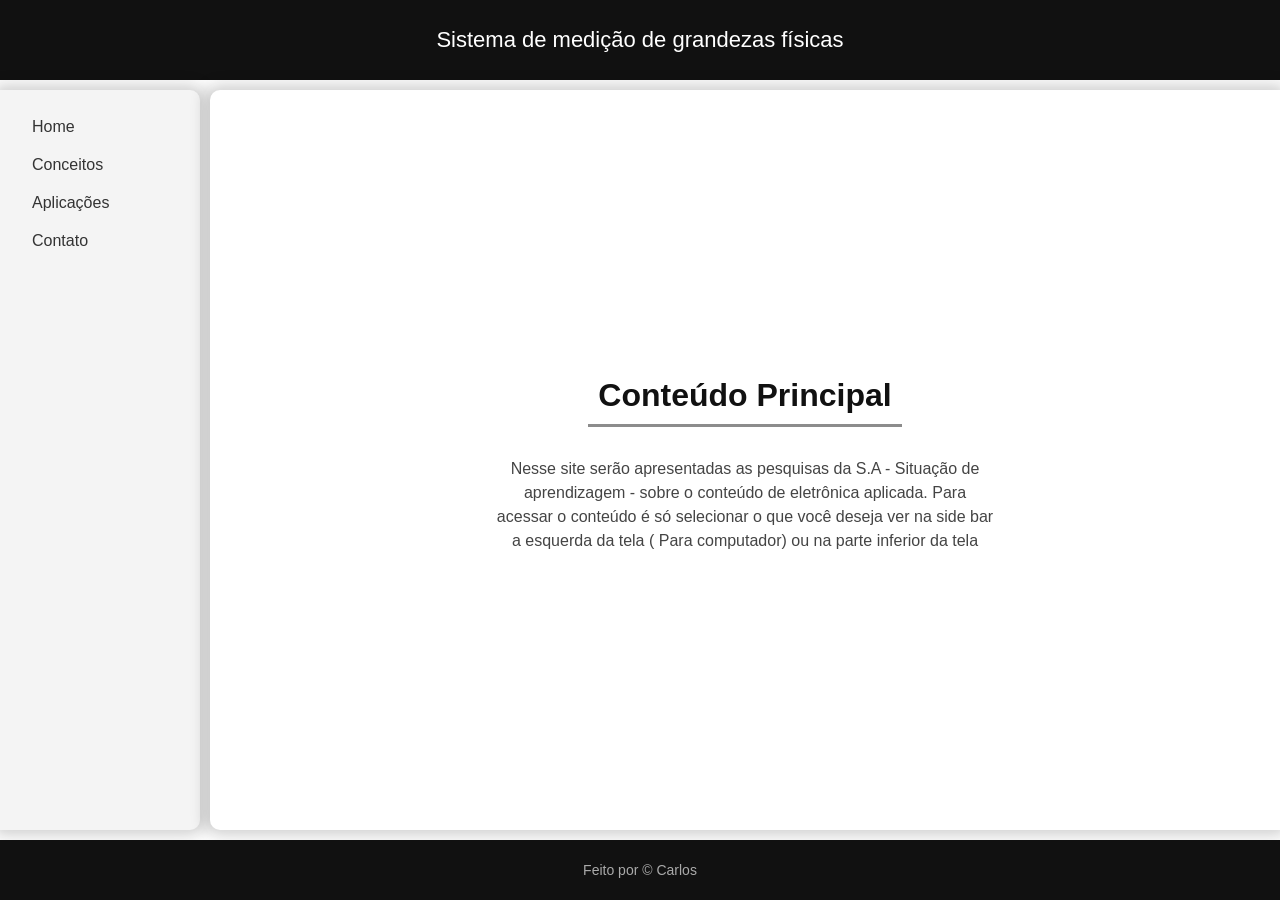
<file: index.html>
<!DOCTYPE html>
<html lang="pt-BR">
<head>
    <meta charset="UTF-8">
    <meta name="viewport" content="width=device-width, initial-scale=1.0">
    <title>Exemplo Grid</title>
    <link rel="stylesheet" href="./css/style.css">
</head>
<body>
    <header>Sistema de medição de grandezas físicas</header>
    <aside>
        <div class="side-content">
            <div class="item"><a href="./index.html">Home</a></div>
            <div class="item"><a href="./html/conceitos.html">Conceitos</a></div>
            <div class="item"><a href="./html/aplicacoes.html">Aplicações</a></div>
            <div class="item"><a href="./html/contato.html">Contato</a></div>
        </div>
    </aside>
    <main>
        <h1>Conteúdo Principal</h1>
        <p>Nesse site serão apresentadas as pesquisas da S.A - Situação de aprendizagem - sobre o conteúdo de eletrônica aplicada. Para acessar o conteúdo é só selecionar o que você deseja ver na side bar a esquerda da tela ( Para computador) ou na parte inferior da tela </p>

        
    </main>
    <footer>Feito por &copy; Carlos</footer>
</body>
</html>
</file>
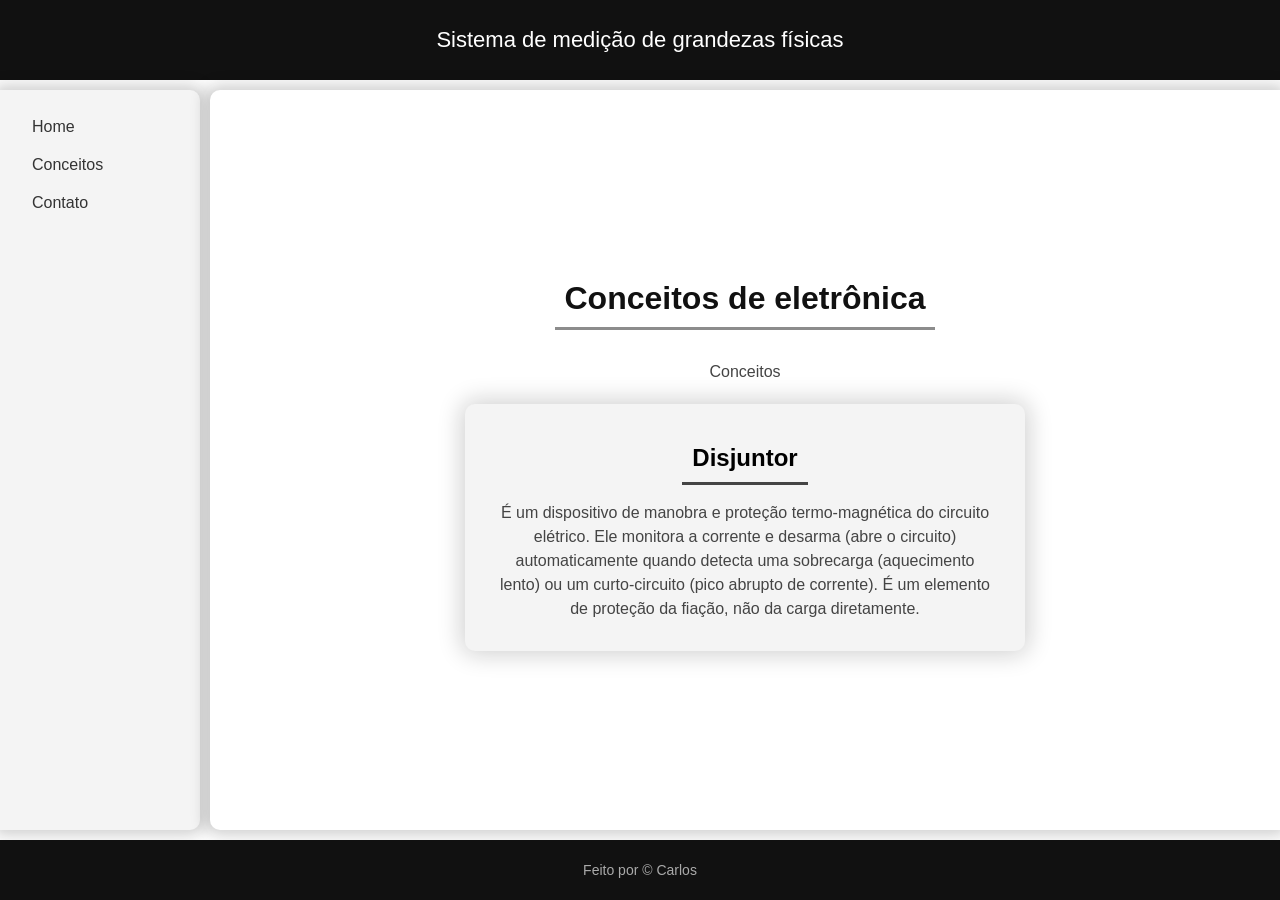
<file: html/conceitos copy.html>
<!DOCTYPE html>
<html lang="pt-BR">
<head>
    <meta charset="UTF-8">
    <meta name="viewport" content="width=device-width, initial-scale=1.0">
    <title>Exemplo Grid</title>
    <link rel="stylesheet" href="../css/style.css">
</head>
<body>
    <header>Sistema de medição de grandezas físicas</header>
    <aside>
        <div class="side-content">
            <div class="item"><a href="../index.html">Home</a></div>
            <div class="item"><a href="./conceitos.html">Conceitos</a></div>
            <div class="item"><a href="./contato.html">Contato</a></div>
        </div>
    </aside>
    <main>
        <h1>Conceitos de eletrônica</h1>
        <p>Conceitos</p>
        <div class="conceitos">
            <h2>Disjuntor</h2>
            <p>É um dispositivo de manobra e proteção termo-magnética do circuito elétrico. Ele monitora a corrente e desarma (abre o circuito) automaticamente quando detecta uma sobrecarga (aquecimento lento) ou um curto-circuito (pico abrupto de corrente). É um elemento de proteção da fiação, não da carga diretamente.</p>
        </div>

        
    </main>
    <footer>Feito por &copy; Carlos</footer>
</body>
</html>
</file>
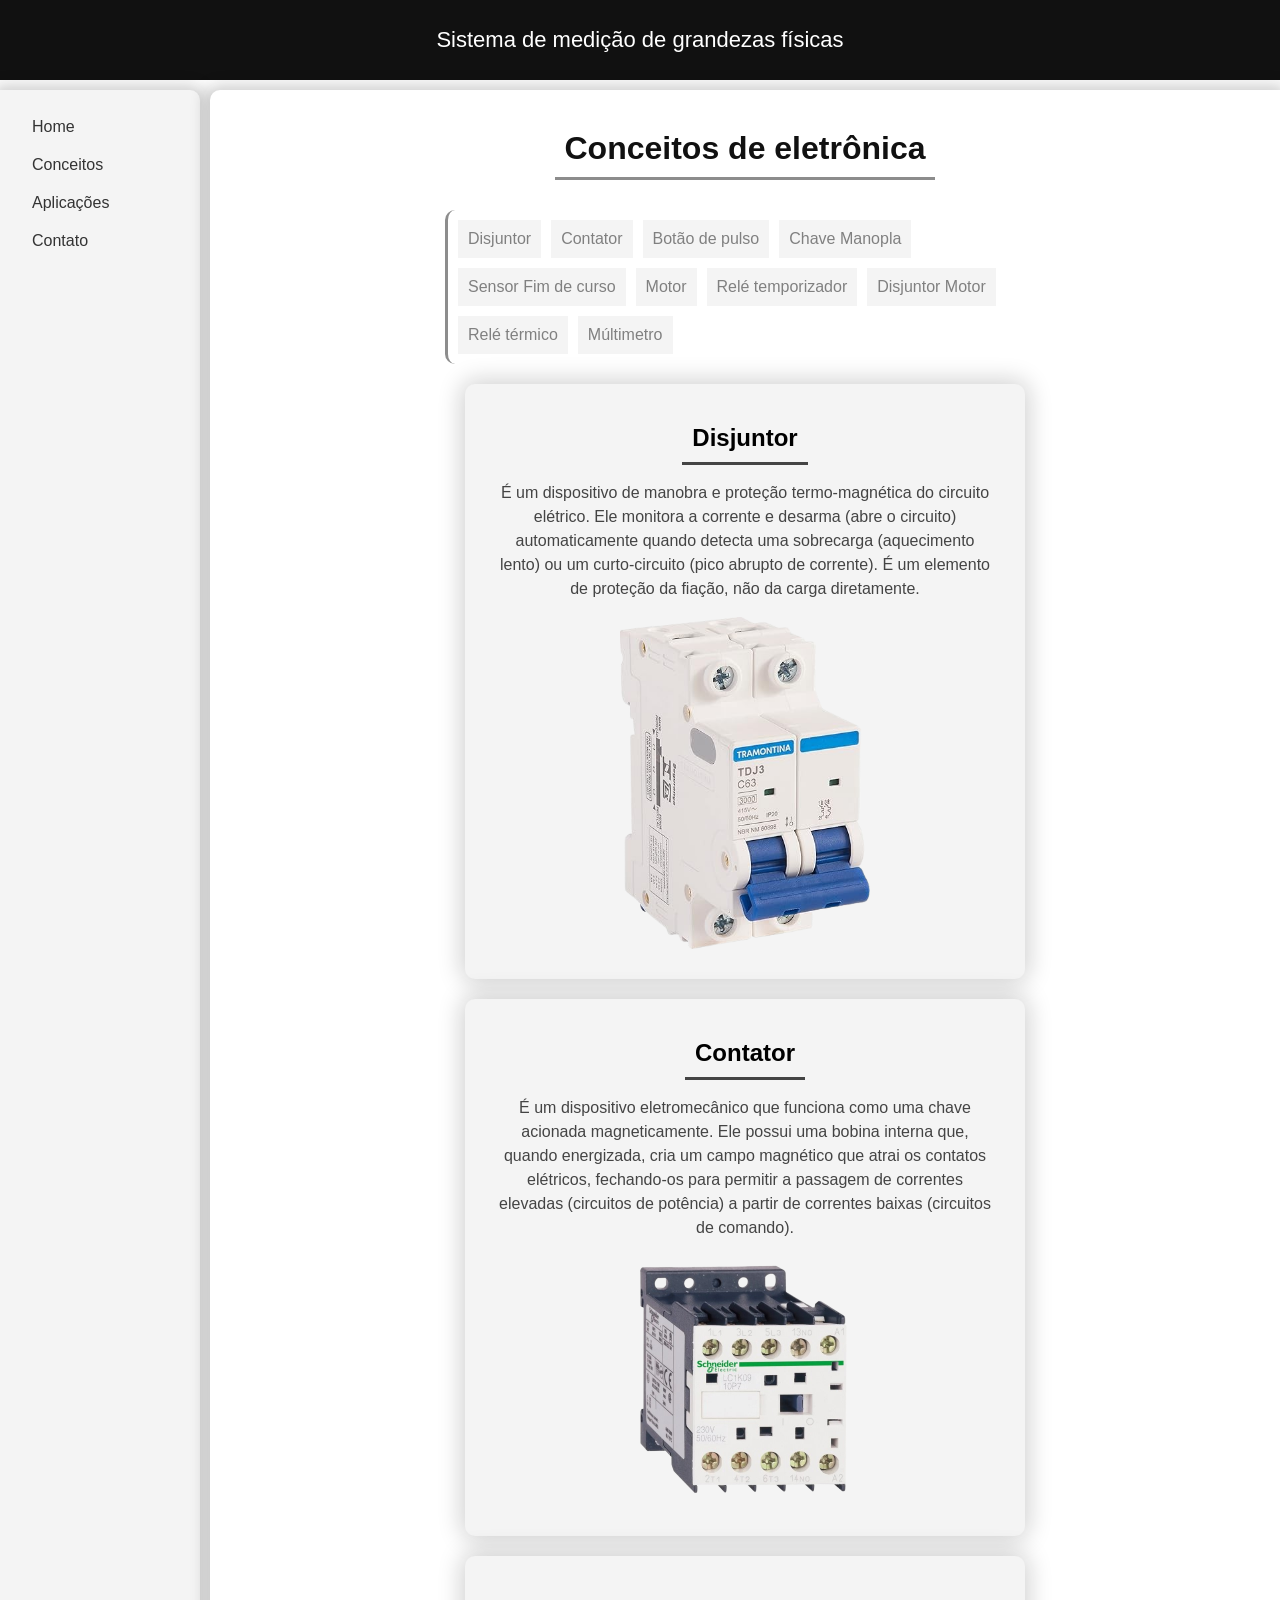
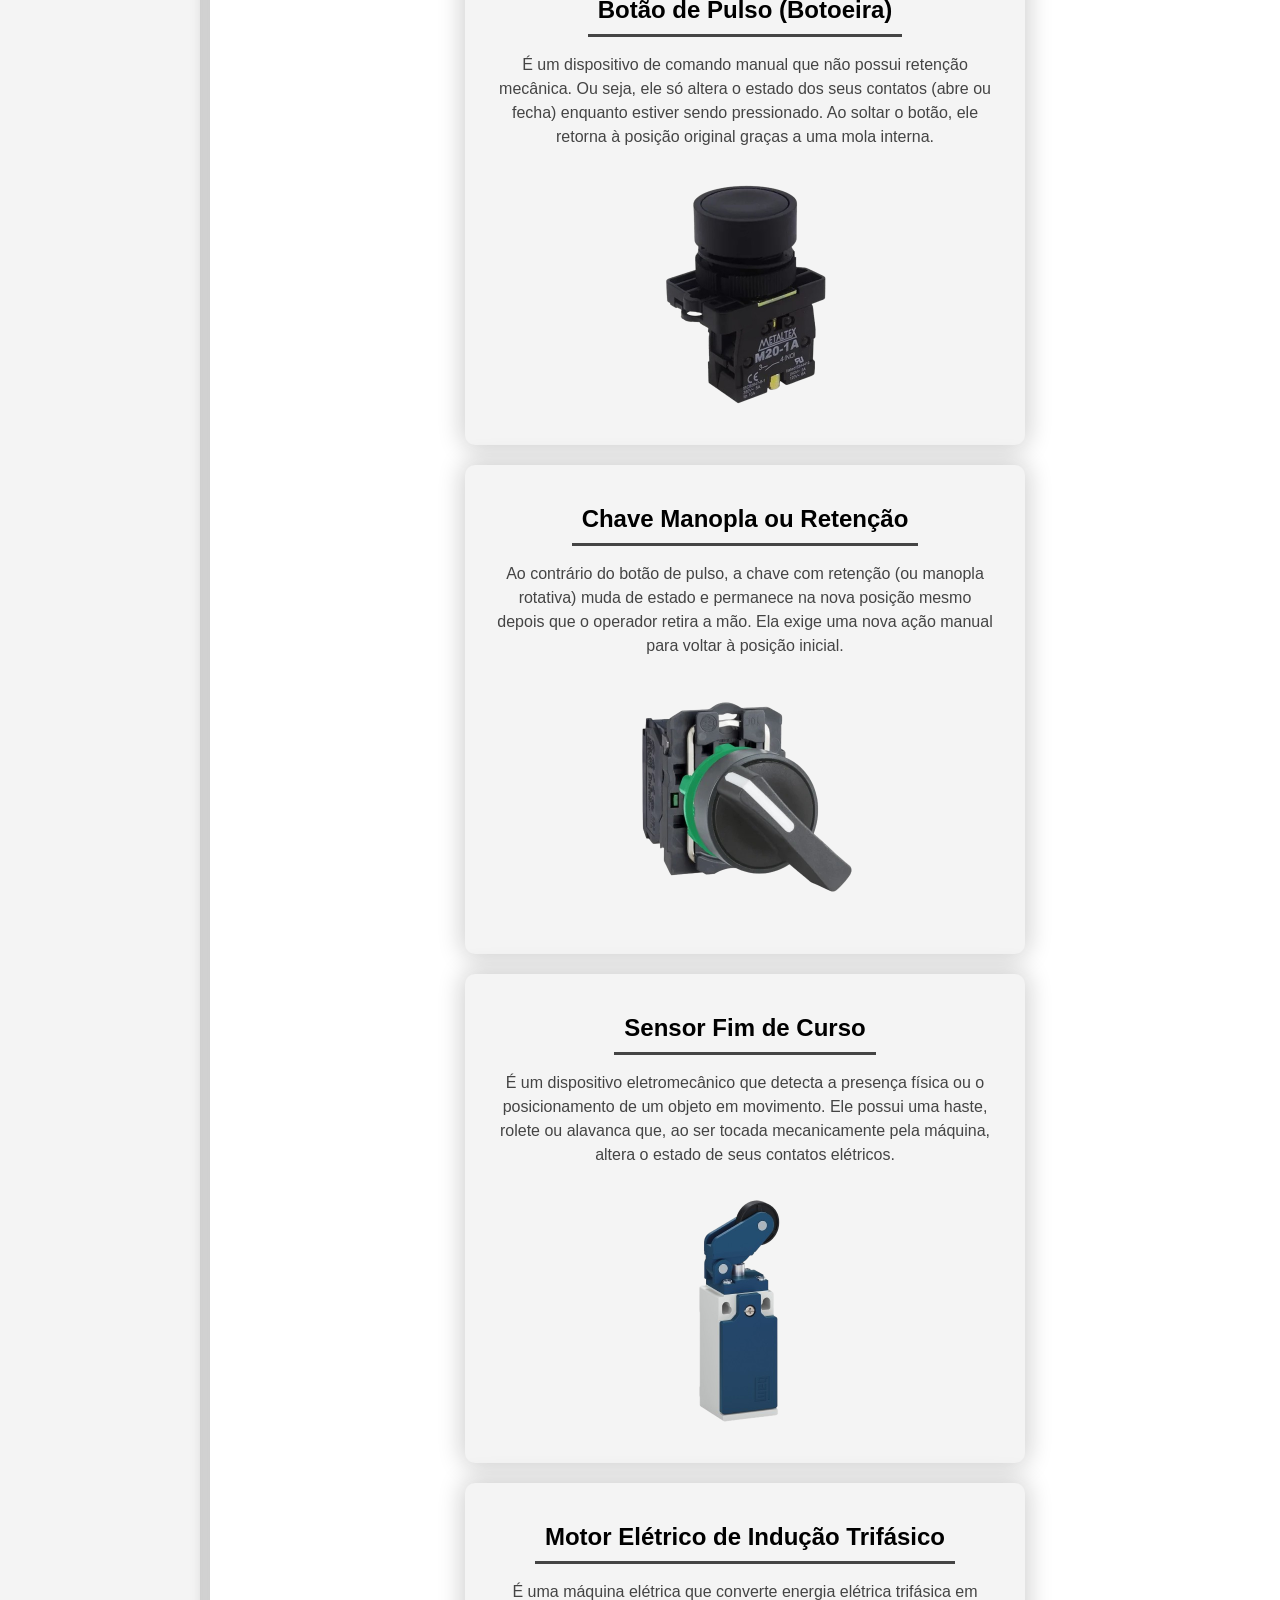
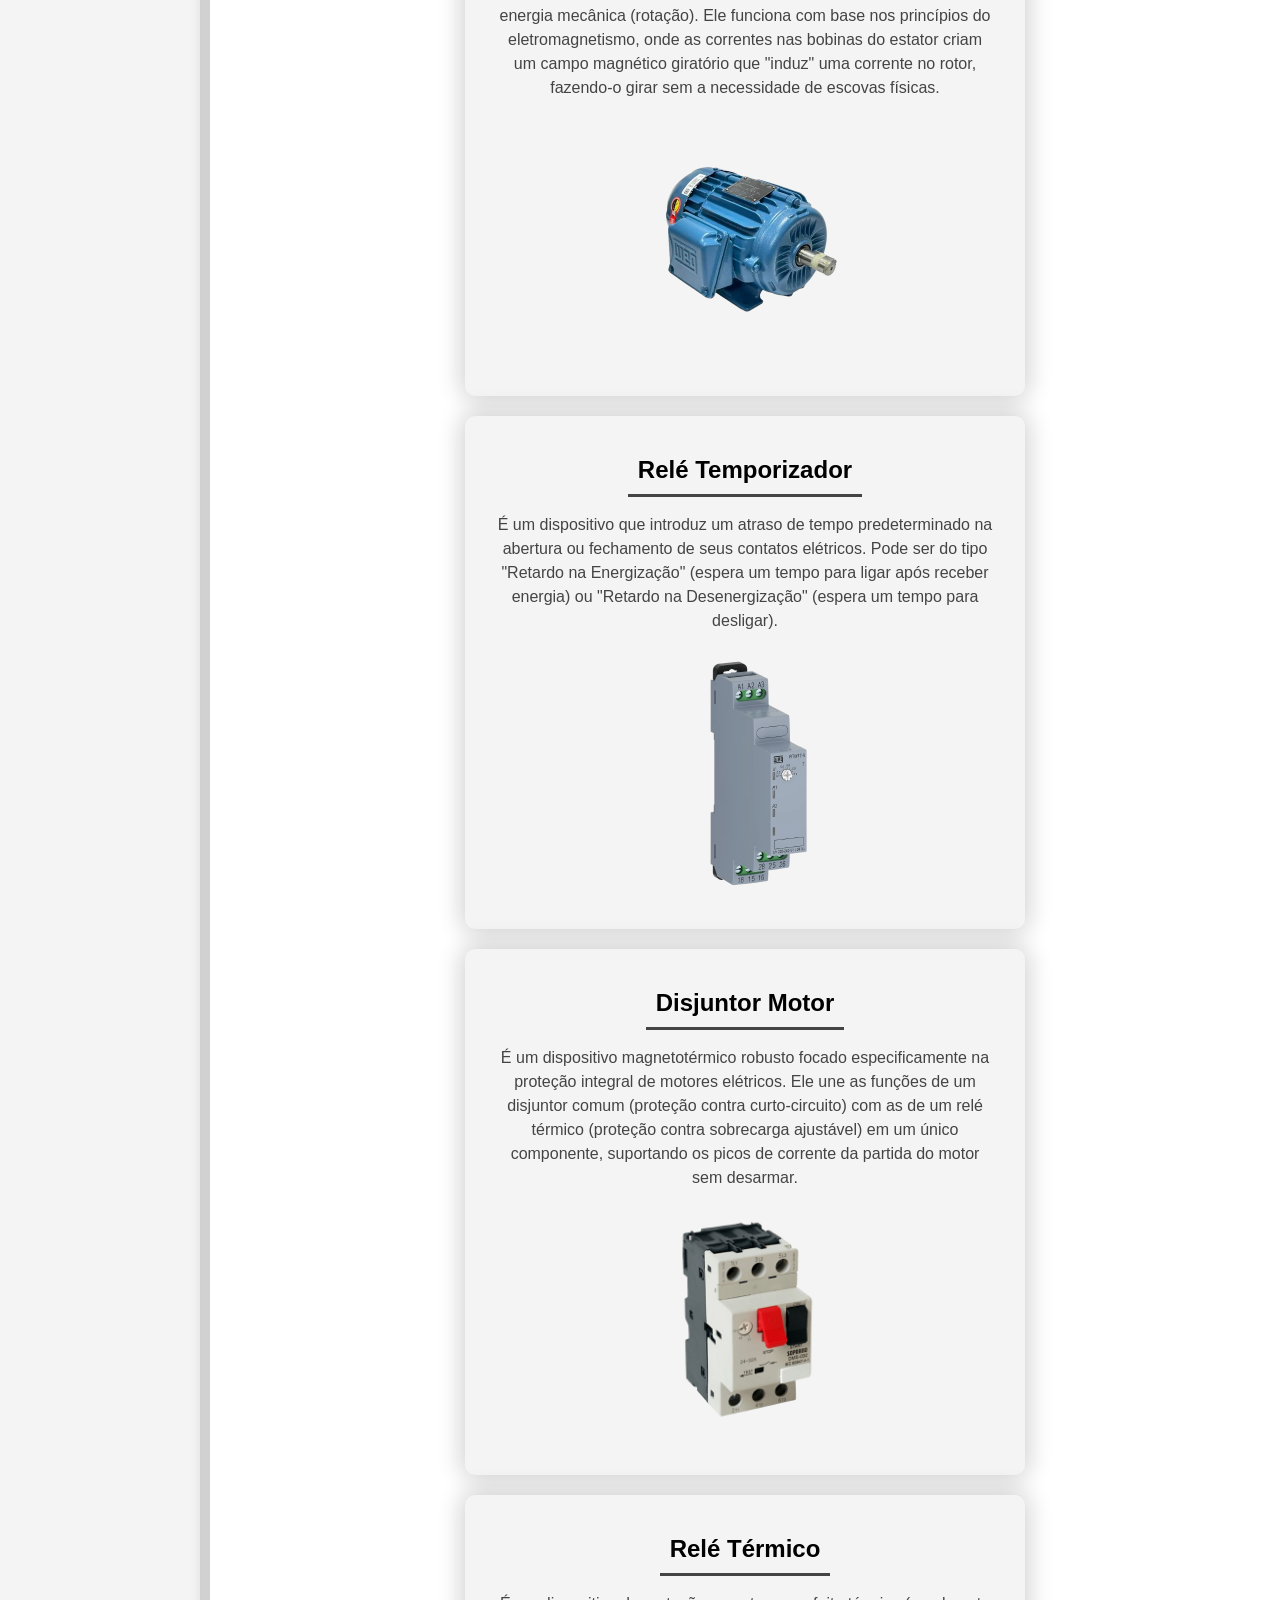
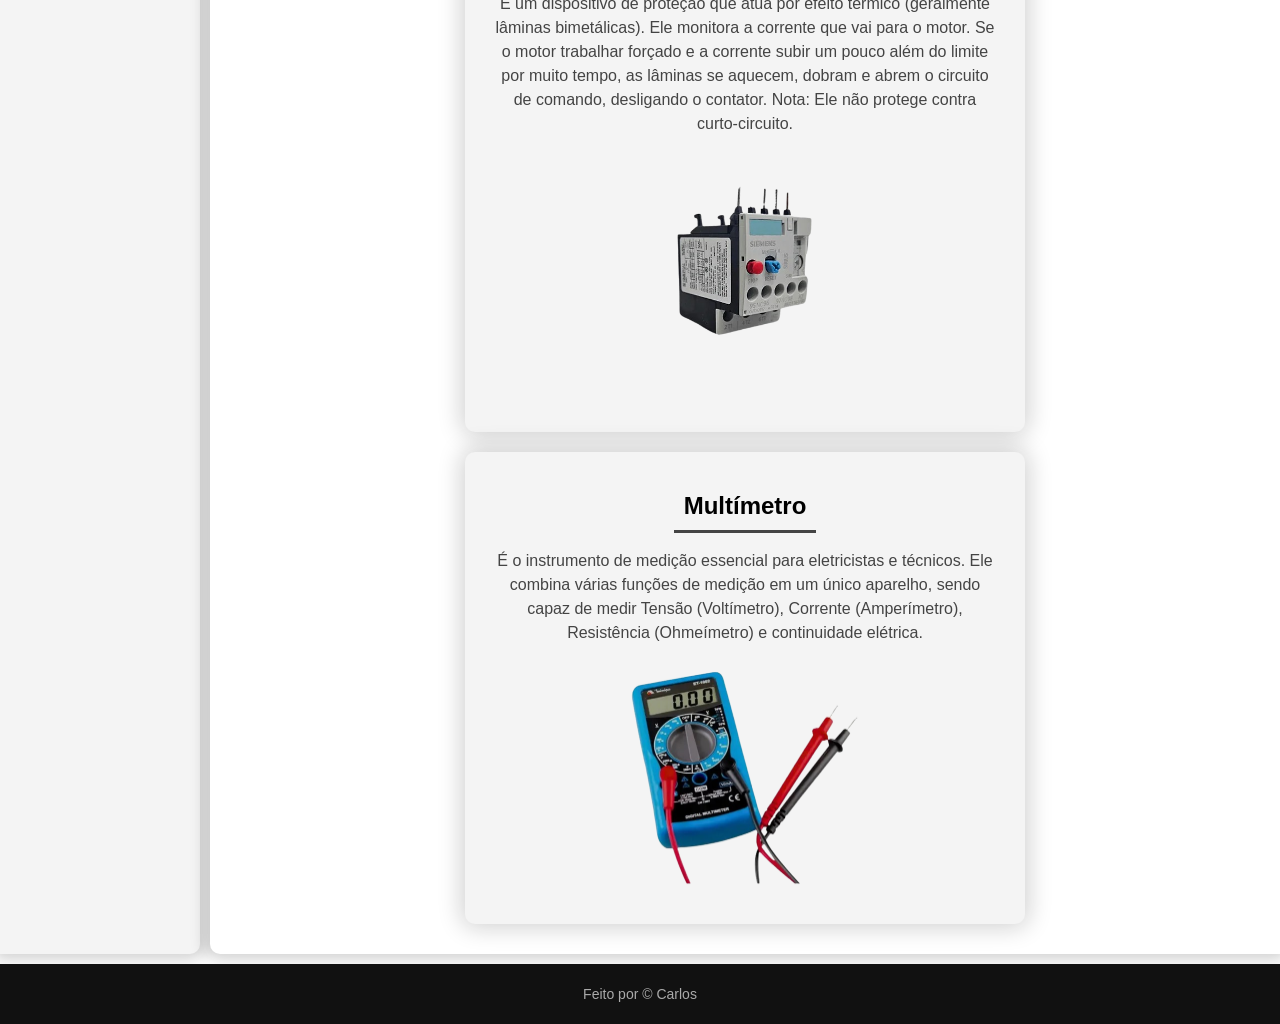
<file: html/conceitos.html>
<!DOCTYPE html>
<html lang="pt-BR">
<head>
    <meta charset="UTF-8">
    <meta name="viewport" content="width=device-width, initial-scale=1.0">
    <title>Exemplo Grid</title>
    <link rel="stylesheet" href="../css/style.css">
</head>
<body>
    <header>Sistema de medição de grandezas físicas</header>
    <aside>
        <div class="side-content">
            <div class="item"><a href="../index.html">Home</a></div>
            <div class="item"><a href="./conceitos.html">Conceitos</a></div>
            <div class="item"><a href="./aplicacoes.html">Aplicações</a></div>
            <div class="item"><a href="./contato.html">Contato</a></div>
        </div>
    </aside>
    <main>
        <h1>Conceitos de eletrônica</h1>

        <nav>
            <a href="#disjuntor">Disjuntor</a>
            <a href="#contator">Contator</a>
            <a href="#btn_pulso">Botão de pulso</a>
            <a href="#chave_m">Chave Manopla</a>
            <a href="#sensor_fim">Sensor Fim de curso</a>
            <a href="#motor">Motor</a>
            <a href="#rele_temp">Relé temporizador</a>
            <a href="#disjuntor_motor">Disjuntor Motor</a>
            <a href="#rele_termico">Relé térmico</a>
            <a href="#multimetro">Múltimetro</a>
        </nav>

        <div class="conceitos" id="disjuntor">
            <h2>Disjuntor</h2>
            <p>É um dispositivo de manobra e proteção termo-magnética do circuito elétrico. Ele monitora a corrente e desarma (abre o circuito) automaticamente quando detecta uma sobrecarga (aquecimento lento) ou um curto-circuito (pico abrupto de corrente). É um elemento de proteção da fiação, não da carga diretamente.</p>
            <img src="../img/disjuntor.png" alt="">
        </div>
        <div class="conceitos" id="contator">
            <h2>Contator</h2>
            <p>É um dispositivo eletromecânico que funciona como uma chave acionada magneticamente. Ele possui uma bobina interna que, quando energizada, cria um campo magnético que atrai os contatos elétricos, fechando-os para permitir a passagem de correntes elevadas (circuitos de potência) a partir de correntes baixas (circuitos de comando).</p>
            <img src="../img/contator.png" alt="">
        </div>
        <div class="conceitos" id="btn_pulso">
            <h2>Botão de Pulso (Botoeira)</h2>
            <p>É um dispositivo de comando manual que não possui retenção mecânica. Ou seja, ele só altera o estado dos seus contatos (abre ou fecha) enquanto estiver sendo pressionado. Ao soltar o botão, ele retorna à posição original graças a uma mola interna.</p>
            <img src="../img/btn_pulso.png" alt="">
        </div>
        <div class="conceitos" id="chave_m">
            <h2>Chave Manopla ou Retenção</h2>
            <p>Ao contrário do botão de pulso, a chave com retenção (ou manopla rotativa) muda de estado e permanece na nova posição mesmo depois que o operador retira a mão. Ela exige uma nova ação manual para voltar à posição inicial.</p>
            <img src="../img/chave_m.png" alt="">
        </div>
        <div class="conceitos" id="sensor_fim">
            <h2>Sensor Fim de Curso</h2>
            <p>É um dispositivo eletromecânico que detecta a presença física ou o posicionamento de um objeto em movimento. Ele possui uma haste, rolete ou alavanca que, ao ser tocada mecanicamente pela máquina, altera o estado de seus contatos elétricos.</p>
            <img src="../img/chave_fim.png" alt="">
        </div>
        <div class="conceitos" id="motor">
            <h2>Motor Elétrico de Indução Trifásico</h2>
            <p>É uma máquina elétrica que converte energia elétrica trifásica em energia mecânica (rotação). Ele funciona com base nos princípios do eletromagnetismo, onde as correntes nas bobinas do estator criam um campo magnético giratório que "induz" uma corrente no rotor, fazendo-o girar sem a necessidade de escovas físicas.</p>
            <img src="../img/motor_trifasico.png" alt="">
        </div>
        <div class="conceitos" id="rele_temp">
            <h2>Relé Temporizador</h2>
            <p>É um dispositivo que introduz um atraso de tempo predeterminado na abertura ou fechamento de seus contatos elétricos. Pode ser do tipo "Retardo na Energização" (espera um tempo para ligar após receber energia) ou "Retardo na Desenergização" (espera um tempo para desligar).</p>
            <img src="../img/rele_temp.png" alt="">
        </div>
        <div class="conceitos" id="disjuntor_motor">
            <h2>Disjuntor Motor</h2>
            <p>É um dispositivo magnetotérmico robusto focado especificamente na proteção integral de motores elétricos. Ele une as funções de um disjuntor comum (proteção contra curto-circuito) com as de um relé térmico (proteção contra sobrecarga ajustável) em um único componente, suportando os picos de corrente da partida do motor sem desarmar.</p>
            <img src="../img/disjuntor_motor.png" alt="">
        </div>
        <div class="conceitos" id="rele_termico">
            <h2>Relé Térmico</h2>
            <p>É um dispositivo de proteção que atua por efeito térmico (geralmente lâminas bimetálicas). Ele monitora a corrente que vai para o motor. Se o motor trabalhar forçado e a corrente subir um pouco além do limite por muito tempo, as lâminas se aquecem, dobram e abrem o circuito de comando, desligando o contator. Nota: Ele não protege contra curto-circuito.</p>
            <img src="../img/rele_term.png" alt="">
        </div>
        <div class="conceitos" id="multimetro">
            <h2>Multímetro</h2>
            <p>É o instrumento de medição essencial para eletricistas e técnicos. Ele combina várias funções de medição em um único aparelho, sendo capaz de medir Tensão (Voltímetro), Corrente (Amperímetro), Resistência (Ohmeímetro) e continuidade elétrica.</p>
            <img src="../img/multimetro.png" alt="">
        </div>

        
    </main>
    <footer>Feito por &copy; Carlos</footer>
</body>
</html>
</file>
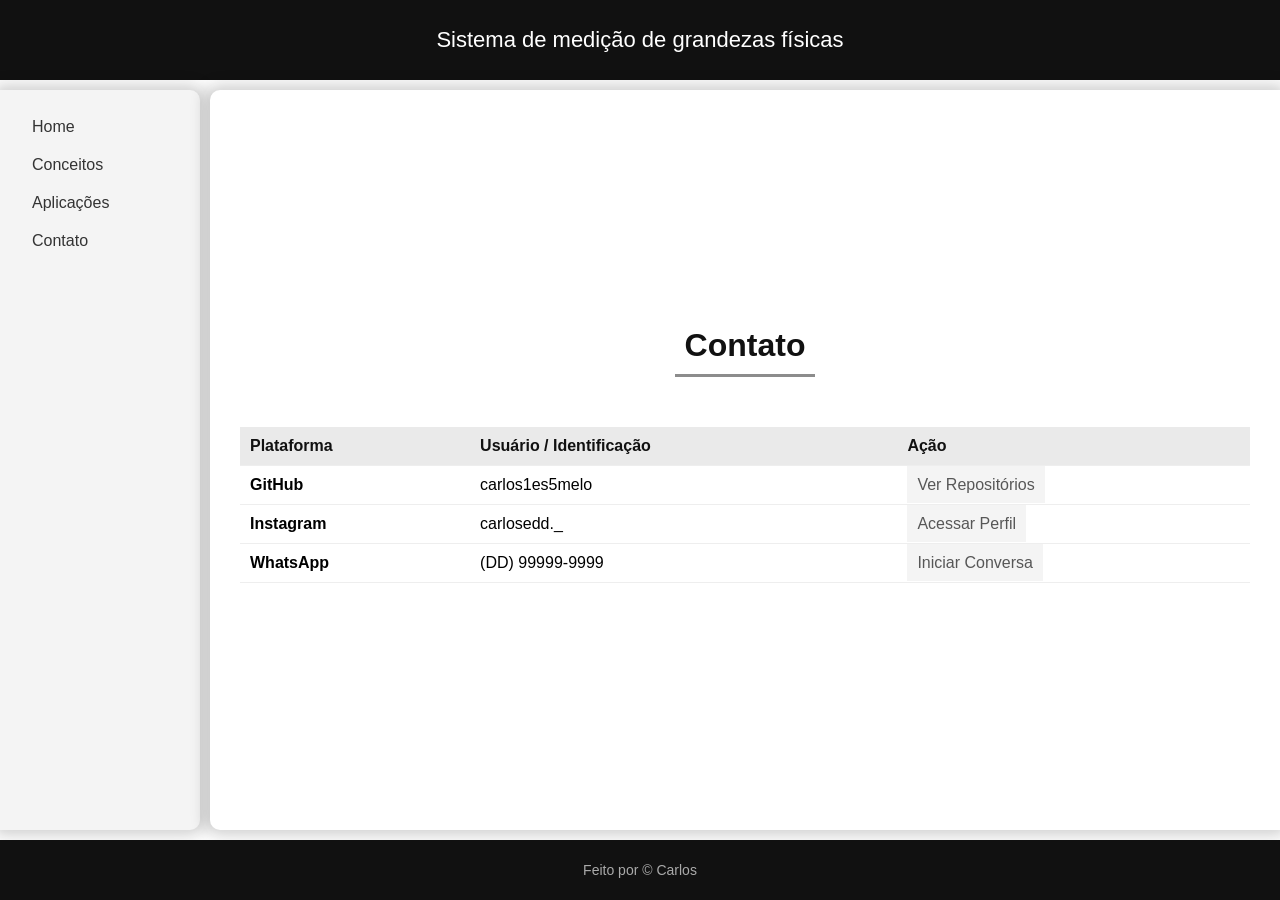
<file: html/contato.html>
<!DOCTYPE html>
<html lang="pt-BR">
<head>
    <meta charset="UTF-8">
    <meta name="viewport" content="width=device-width, initial-scale=1.0">
    <title>Exemplo Grid</title>
    <link rel="stylesheet" href="../css/style.css">
</head>
<body>
    <header>Sistema de medição de grandezas físicas</header>
    <aside>
        <div class="side-content">
            <div class="item"><a href="../index.html">Home</a></div>
            <div class="item"><a href="./conceitos.html">Conceitos</a></div>
            <div class="item"><a href="./aplicacoes.html">Aplicações</a></div>
            <div class="item"><a href="./contato.html">Contato</a></div>
        </div>
    </aside>
    <main>
        <h1>Contato</h1>
        <div class="table-container">
            <table>
                <thead>
                    <tr>
                        <th>Plataforma</th>
                        <th>Usuário / Identificação</th>
                        <th>Ação</th>
                    </tr>
                </thead>
                <tbody>
                    <tr>
                        <td><strong>GitHub</strong></td>
                        <td>carlos1es5melo</td>
                        <td>
                            <a href="https://github.com/carlos1es5melo" class="table-link" target="_blank">Ver Repositórios</a>
                        </td>
                    </tr>
                    <tr>
                        <td><strong>Instagram</strong></td>
                        <td>carlosedd._</td>
                        <td>
                            <a href="https://instagram.com/carlosedd._" class="table-link" target="_blank">Acessar Perfil</a>
                        </td>
                    </tr>
                    <tr>
                        <td><strong>WhatsApp</strong></td>
                        <td>(DD) 99999-9999</td>
                        <td>
                            <a href="https://wa.me/5548998109985" class="table-link" target="_blank">Iniciar Conversa</a>
                        </td>
                    </tr>
                </tbody>
            </table>
        </div>

        
        
    </main>
    <footer>Feito por &copy; Carlos</footer>
</body>
</html>
</file>
<file: css/style.css>
* {
    margin: 0;
    padding: 0;
    box-sizing: border-box;
    font-family: sans-serif;
}

body {
    min-height: 100vh;
    display: grid;
    grid-template-rows: 80px 1fr 60px;
    grid-template-columns: 200px 1fr; 
    grid-template-areas:
        "header header"
        "sidebar main"
        "footer footer";
    background-color: #ffffff;
    gap: 10px;
}

header {
    grid-area: header;
    background: #111111;
    color: #ffffff;
    display: flex;
    align-items: center;
    justify-content: center;
    font-size: 22px;
}

aside {
    border-top-right-radius: 10px ;
    border-bottom-right-radius: 10px ;
    grid-area: sidebar;
    background: #f4f4f4;
    padding: 20px;
    box-shadow: 0 0 15px 5px rgba(17, 17, 17, 0.2);
}

main {
    box-shadow: 0 0 15px 5px rgba(17, 17, 17, 0.2);
    border-top-left-radius: 10px ;
    border-bottom-left-radius: 10px ;
    grid-area: main;
    background: #ffffff;
    padding: 30px;
    display: flex;
    align-items: center;
    justify-content: center;
    flex-direction: column;
    gap: 20px;
}

h1{
    padding: 10px;
    border-bottom: solid rgba(0, 0, 0, 0.452);
}

main h1 {
    color: #111111;
    margin-bottom: 10px;
}

main p {
    color: #444444;
    line-height: 1.5;
    text-align: center;
    max-width: 500px;
}

footer {
    grid-area: footer;
    background: #111111;
    color: #aaaaaa;
    display: flex;
    align-items: center;
    justify-content: center;
    font-size: 14px;
}

.side-content {
    display: flex;
    flex-direction: column;
    gap: 4px;
}

.item a {
    color: #333333;
    text-decoration: none;
    display: block;
    padding: 8px 12px;
}

.item a:hover {
    background-color: #dddddd;
}

select, input, button {
    padding: 8px;
    border: 1px solid #cccccc;
    background-color: #ffffff;
    color: #333333;
    width: 200px;
}

button {
    background-color: #0066cc;
    color: #ffffff;
    border: none;
    cursor: pointer;
}

button:hover {
    background-color: #004499;
}

.table-container {
    width: 100%;
    overflow-x: auto;
    margin: 20px 0;
}

table {
    width: 100%;
    border-collapse: collapse;
    text-align: left;
}

th, td {
    padding: 10px;
    border-bottom: 1px solid #eeeeee;
}

th {
    background-color: #eaeaea;
    color: #111111;
    font-weight: 600;
}

.table-link {
    color: #575757;
    text-decoration: none;
}

.table-link:hover {
    text-decoration: underline;
}

.btn-whatsapp {
    color: #25d366;
    text-decoration: none;
    font-weight: bold;
}

.btn-whatsapp:hover {
    text-decoration: underline;
}


h2{
    border-bottom: solid #444444;
    padding: 10px;
}

nav{
    max-width: 600px;
    display: flex;
    flex-wrap: wrap;
    gap: 10px;
    border-left: solid #8d8d8d;
    padding: 10px;
    border-radius: 10px;
}

a{
    padding: 10px;
    background: #f4f4f4;
    text-decoration: none;
    color: gray;
    transition: 0.2s;;
}

a:hover{
    background-color: #aaaaaa;
}

.conceitos{
    background: #f4f4f4;
    text-align: center;
    padding: 30px;
    display: flex;
    flex-direction: column;
    gap: 16px;
    border-radius: 10px;
    box-shadow: 0 0 25px 3px rgba(17, 17, 17, 0.2);
    max-width: 600px;
    align-items: center;
    transition: 0.2s;
}

.conceitos:hover{
    background: #dbdbdb;
    padding: 50px;
    width: 650;
}

img{
    width: 250px;
}

@media (max-width: 700px) {
    body {
        grid-template-columns: 1fr;
        grid-template-rows: auto 1fr auto 60px;
        grid-template-areas:
            "header"
            "main"
            "sidebar"
            "footer";
    }

    header {
        padding: 15px;
    }

    .side-content {
        flex-direction: row;       
        flex-wrap: wrap;           
        justify-content: center;   
        gap: 6px;
    }

    .item a {
        background-color: #eaeaea;
    }
    
    select, input, button {
        width: auto;              
        flex: 1 1 140px;           
        max-width: 1
    }
}
</file>
